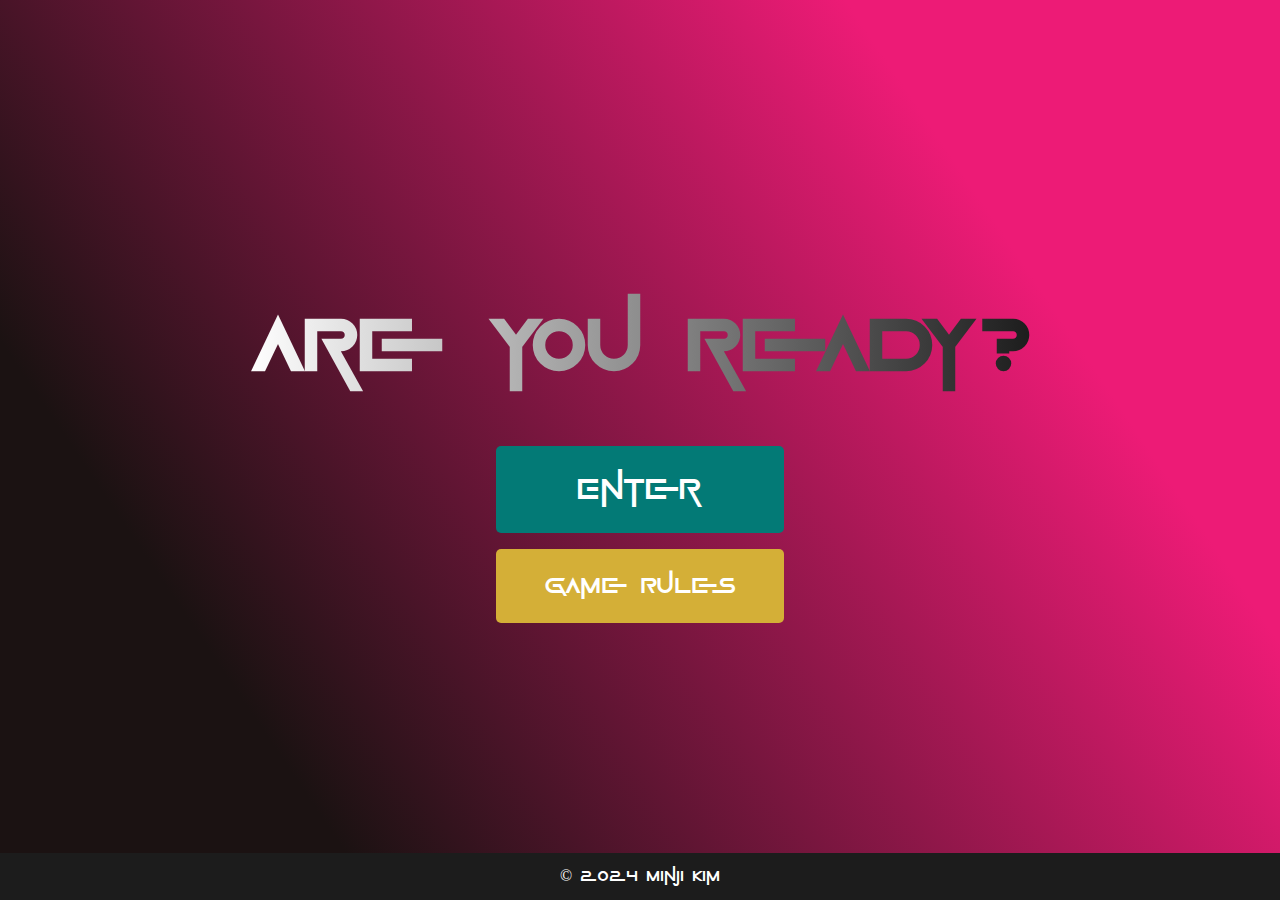
<file: index.html>
<!DOCTYPE html>
<html lang="en">
<head>
  <meta charset="UTF-8">
  <meta name="viewport" content="width=device-width, initial-scale=1.0">
  <title>Tic Tac Toe Game</title>
  <link rel="stylesheet" href="./CSS/entry-styles.css" />
  <link rel="stylesheet" href="./CSS/footer.css" />
  <script src="./Script/entry-script.js" defer></script>
</head>
<body>
  <!-- <div id="backdrop"></div> -->
  <h1>Are you ready?</h1>
  <div class="container">
    <div class="button-wrapper">
      <button id="entry-button">Enter</button>
      <button id="rule-button">Game Rules</button>
    </div>
</div>
  <dialog class="entry-dialog">
    <form class="name-form">
      <label for="name">Player △</label>
      <input type="text" id="name1" name="name1" autocomplete="off" required>

      <label for="name">Player 〇</label>
      <input type="text" id="name2" name="name2" autocomplete="off" required>

      <div class="entry-button-container">
        <button type="button" id="cancel-button">Cancel</button>
        <button type="submit" id="submit-button">Submit</button>
     </div>
    </form>
  </dialog>
  <dialog class="rules-dialog">
    <h2>Tic Tac Toe Game Rules</h2>
    <h3 style="color:red; font-style: italic; text-align: center;">Game will start as you enter.</h3>
    <section class="objective">
      <h3>Game Objective</h3>
      <p>Be the first player to align three of your markers in a row - horizontally, vertically, or diagonally.</p>
    </section>
  
    <section class="players">
      <h3>Players</h3>
      <ul>
        <li><strong>Player 1:</strong> Triangle (△) marker</li>
        <li><strong>Player 2:</strong> Circle (〇) marker</li>
      </ul>
    </section>
  
    <section class="gameplay">
      <h3>How to Play</h3>
      <ol>
        <li>Enter your names before the game starts.</li>
        <li>The game board is a 3x3 grid.</li>
        <li>Take turns placing your marker on an empty cell by clicking it.</li>
        <li>First to align three markers wins!</li>
      </ol>
    </section>
  
    <section class="winning">
      <h3>Winning Combinations</h3>
      <ul>
        <li>Horizontal: Three in any row</li>
        <li>Vertical: Three in any column</li>
        <li>Diagonal: Three from corner to opposite corner</li>
      </ul>
    </section>
  
    <section class="endgame">
      <h3>Game End</h3>
      <ul>
        <li>Win: Successfully align three markers</li>
        <li>Draw: All cells filled with no winner</li>
      </ul>
      <p>After the game, you can choose to replay or return to the main menu.</p>
    </section>
  
    <div class="close-rules-button-container">
      <button class="close-rules-button">Close</button>
    </div>
  </dialog>


  <footer>
    <p>&copy; 2024 Minji Kim</p>
  </footer>
</body>
</html>


<!-- 
<a href="index.html" class="button-link">Enter</a> -->
</file>
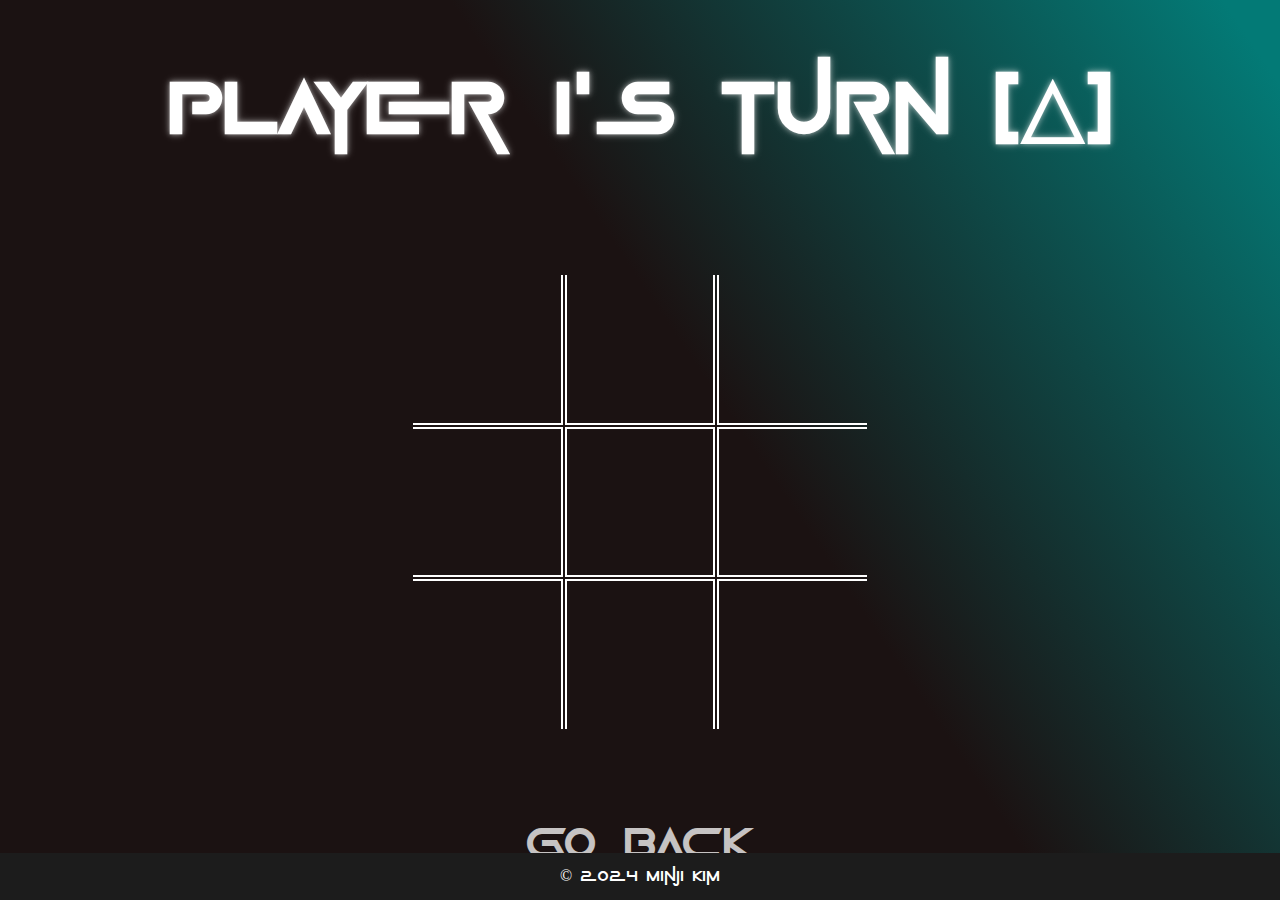
<file: game.html>
<!DOCTYPE html>
<html lang="en">
<head>
  <meta charset="UTF-8">
  <meta name="viewport" content="width=device-width, initial-scale=1.0">
  <title>Tic Tac Toe game</title>
  <link rel="stylesheet" href="./CSS/game-style.css" />
  <link rel="stylesheet" href="./CSS/footer.css" />
  <script src="./Script/game-script.js" defer></script>
</head>
<body>
  <header>
    <h1 id="game-title"></h1>
  </header>
  
    <div class="grid-container">
      <div class="grid">
       <div class="grid-item" data-index="0"></div>
        <div class="grid-item" data-index="1"></div>
        <div class="grid-item" data-index="2"></div>
        <div class="grid-item" data-index="3"></div>
        <div class="grid-item" data-index="4"></div>
        <div class="grid-item" data-index="5"></div>
        <div class="grid-item" data-index="6"></div>
        <div class="grid-item" data-index="7"></div>
        <div class="grid-item" data-index="8"></div>
      </div>
    </div>
    <div class="game-footer">
      <div>
        <a href="index.html" id="navigation-back-2">Go back</a>
      </div>
    </div>
  

    <div class="win-message-modal" id="win-message-modal">
      <div class="win-message-text"><h2></h2></div>
      <div class="backdrop-buttons">
        <button class="replay-btn">Replay</button>
        <a href="index.html" id="navigation-back-1">Go back</a>
      </div>
    </div>

  

  <footer>
    <p>&copy; 2024 Minji Kim</p>
  </footer>
</body>
</html>
</file>
<file: CSS/entry-styles.css>
@font-face {
  font-family: squidgame;
  src: url(../Font/Game\ Of\ Squids.ttf);
}

* {
  font-family: squidgame;
  box-sizing: border-box;
}

:root {
  --clr-bold-pink: #ed1b76;
  --clr-light-pink: #f44786;
  --clr-light-green: #249f9c;
  --clr-bold-green: #037a76;
  --clr-gold: #d4af37;
  --clr-dark-black: #1c1c1c;
}

html, body {
  min-height: 100vh;
  margin: 0;
  padding: 0;
}

body {
  background: linear-gradient(56deg, rgba(27,18,18,1) 20%, rgba(237,27,118,1) 77%);
  background-repeat: no-repeat;
  background-attachment: fixed;
  background-size: cover;
  display: flex;
  flex-direction: column;
  align-items: center;
  justify-content: center;
}

h1 {
  font-size: clamp(1.5rem, 8vw, 5rem);
  font-size: 5rem; 
  background: linear-gradient(to right, white, var(--clr-dark-black));
  -webkit-background-clip: text;
  -webkit-text-fill-color: transparent;
  background-clip: text;
  margin: 0 0 2rem 0;
  text-align: center;
}


.container {
  display: flex;
  flex-direction: column;
  align-items: center;
  gap: 2rem;
  width: 100%;
  max-width: 600px;
}

.button-wrapper {
  display: flex;
  flex-direction: column;
  align-items: center;
  justify-content: center;
  width: 100%;
  gap: 1rem;
}

#entry-button,
#rule-button {
  width: 100%;
  max-width: 18rem;
  padding: 1rem 0;
  text-align: center;
  border-radius: 5px;
  border: none;
  cursor: pointer;
  transition: background-color 0.3s;
}

#entry-button {
  background-color: var(--clr-bold-green);
  color: white;
  font-size: clamp(1.5rem, 4vw, 2rem);
}

#entry-button:hover {
  background-color: var(--clr-light-green);
}

#rule-button {
  background-color: var(--clr-gold);
  color: white;
  font-size: clamp(1.2rem, 3vw, 1.5rem);
}

#rule-button:hover {
  background-color: #e7c657;
}

.entry-dialog {
  padding: 1em;
  width: 90%;
  max-width: 400px;
  border: none;
  border-radius: 10px;
  background-color: var(--clr-dark-black);
  color: white;
  font-size: clamp(1.2rem, 3vw, 2rem);
}

.entry-dialog::backdrop {
  background-color: rgba(0, 0, 0, 0.459);
}

.entry-dialog > form {
  display: flex;
  flex-direction: column;
  justify-content: center;
  align-items: center;
  gap: 1.5rem;
  text-shadow:
    0 0 5px var(--clr-light-green),
    0 0 10px var(--clr-light-green),
    0 0 15px var(--clr-light-green),
    0 0 20px var(--clr-light-green),
    0 0 30px var(--clr-light-green);
}

form input {
  border: none;
  outline: none;
  background-color: white;
  padding: 10px;
  width: 100%;
  max-width: 300px;
  height: 40px;
  border-radius: 10px;
  font-size: 1rem;
}

.entry-button-container {
  display: flex;
  align-items: center;
  justify-content: center;
  gap: 1rem;
  width: 100%;
}

.entry-button-container > button {
  padding: 0.8rem 1.2rem;
  font-size: clamp(1rem, 2.5vw, 1.3rem);
  border-radius: 10px;
  border: none;
  cursor: pointer;
  transition: opacity 0.3s;
}

.entry-button-container > button:hover {
  opacity: 0.8;
}

#submit-button {
  background-color: var(--clr-light-pink);
  color: white;
}

#cancel-button {
  background-color: var(--clr-light-green);
  color: white;
}

.rules-dialog {
  background-color: var(--clr-dark-black);
  color: white;
  border: 3px solid var(--clr-gold);
  border-radius: 10px;
  padding: 1rem;
  box-shadow: 0 0 20px rgba(212, 175, 55, 0.5);
  line-height: 1.3;
  width: 90%;
  max-width: 600px;
  max-height: 80vh;
  overflow-y: auto;
}

.rules-dialog::backdrop {
  background-color: rgba(0, 0, 0, 0.527);
}

.rules-dialog h2 {
  color: var(--clr-gold);
  text-align: center;
  margin: 0 0 1rem 0;
  font-size: clamp(1.5rem, 4vw, 2rem);
}

.rules-dialog h3 {
  color: #f0e68c;
  margin: 1rem 0 0.5rem 0;
  font-size: clamp(1.2rem, 3vw, 1.5rem);
}

.rules-dialog p,
.rules-dialog ul,
.rules-dialog ol {
  color: rgba(255, 255, 255, 0.9);
  font-size: clamp(0.9rem, 2.5vw, 1rem);
}

.close-rules-button-container {
  display: flex;
  align-items: center;
  justify-content: center;
  margin-top: 1rem;
}

.close-rules-button {
  background-color: var(--clr-gold);
  color: black;
  padding: 0.8rem 1.2rem;
  border-radius: 5px;
  border: none;
  cursor: pointer;
  font-size: clamp(1rem, 2.5vw, 1.2rem);
}

.close-rules-button:hover {
  background-color: #b5942a;
}

@media (max-width: 480px) {
  .entry-button-container {
    flex-direction: row;
    gap: 0.8rem;
  }

  .entry-button-container > button {
    width: 40%;
  }
}
</file>
<file: CSS/footer.css>
footer {
  position: fixed;
  left: 0;
  bottom: 0;
  width: 100%;
  background-color: #1c1c1c;
  color: white;
  text-align: center;
  padding: 10px 0;
}

footer p {
  margin: 0;
  font-size: 1rem;
}
</file>
<file: CSS/game-style.css>
@font-face {
  font-family: squidgame;
  src: url(../Font/Game\ Of\ Squids.ttf);
}

* {
  font-family: squidgame;
  box-sizing: border-box;
}

:root {
  --clr-bold-pink: #ed1b76;
  --clr-light-pink: #f44786;
  --clr-light-green: #249f9c;
  --clr-bold-green: #037a76;
  --mark-size: calc(var(--grid-item-size) * 0.9);
  --grid-item-size: min(20vw, 150px); /* Responsive grid size */
}

html, body {
  display: flex;
  flex-direction: column;
  min-height: 100vh;
  margin: 0;
  padding: 0;
}

body {
  background: linear-gradient(56deg, rgba(27,18,18,1) 56%, rgba(3,122,118,1) 97%);
  background-repeat: no-repeat;
  background-attachment: fixed;
  background-size: cover;
}

h1 {
  text-align: center;
  font-size: clamp(2rem, 8vw, 5rem); /* Responsive font size */
  font-weight: 900;
  color: white;
  text-shadow: 
    0 0 5px rgba(255, 255, 255, 0.5), 
    0 0 10px rgba(255, 255, 255, 0.3);
  margin: 0.5em 0;
}

p {
  color: white;
}

.grid-container {
  display: flex;
  justify-content: center;
  align-items: center;
  flex-grow: 1;
}

.grid {
  display: grid;
  grid-template-columns: repeat(3, auto);
  gap: 2px;
}

.grid-item {
  border: solid 2px white;
  width: var(--grid-item-size);
  height: var(--grid-item-size);
  cursor: pointer;
  display: flex;
  justify-content: center;
  align-items: center;
}

.marker {
  width: var(--mark-size);
  height: var(--mark-size);
}

.marker.triangle {
  width: 0;
  height: 0;
  border-left: calc(var(--mark-size) * 0.25) solid transparent;
  border-right: calc(var(--mark-size) * 0.25) solid transparent;
  border-bottom: calc(var(--mark-size) * 0.5) solid var(--clr-bold-pink);
  filter: drop-shadow(0 0 10px var(--clr-bold-pink))
          drop-shadow(0 0 20px var(--clr-bold-pink))
          drop-shadow(0 0 30px var(--clr-bold-pink));
}

.marker.circle {
  border: calc(var(--mark-size) * 0.06) solid var(--clr-bold-green);
  border-radius: 50%;
  width: calc(var(--mark-size) * 0.7);
  height: calc(var(--mark-size) * 0.7);
  box-shadow: 0 0 10px var(--clr-bold-green),
              0 0 20px var(--clr-bold-green),
              0 0 30px var(--clr-bold-green),
              inset 0 0 10px var(--clr-bold-green);
  animation: circle-pulse 1.5s ease-in-out infinite;
}

/* Keep your existing keyframe animations */

.grid-item:first-child,
.grid-item:nth-child(2),
.grid-item:nth-child(3) {
  border-top: none;
}

.grid-item:nth-child(7),
.grid-item:nth-child(8),
.grid-item:nth-child(9) {
  border-bottom: none;
}

.grid-item:nth-child(3n) {
  border-right: none;
}

.grid-item:nth-child(3n+1) {
  border-left: none;
}

.win-message-modal {
  display: none;
  position: fixed;
  top: 0;
  left: 0;
  right: 0;
  bottom: 0;
  background: rgba(0, 0, 0, 0.849);
  z-index: 10;
}

.win-message-modal.show {
  display: flex;
  justify-content: center;
  align-items: center;
  flex-direction: column;
}

.win-message-text h2 {
  font-size: clamp(1.5rem, 5vw, 2rem);
  color: white;
  text-align: center;
}

.backdrop-buttons {
  display: flex;
  align-content: center;
  justify-content: center;
  gap: 20px;
  flex-wrap: wrap;
}

.replay-btn, #navigation-back-1 {
  display: inline-block;
  padding: 10px 20px;
  color: white;
  border-radius: 5px;
  border: none;
  cursor: pointer;
  font-size: clamp(1rem, 3vw, 1.3rem);
  text-decoration: none;
  transition: background-color 0.3s, box-shadow 0.3s, transform 0.3s;
}

.replay-btn {
  background-color: var(--clr-bold-pink);
}

#navigation-back-1 {
  background-color: var(--clr-bold-green);
}

.replay-btn:hover, #navigation-back-1:hover {
  box-shadow: 0 4px 8px rgba(0, 0, 0, 0.2);
  transform: translateY(-2px);
}

.replay-btn:hover {
  background-color: var(--clr-light-pink);
}

#navigation-back-1:hover {
  background-color: var(--clr-light-green);
}

.game-footer {
  text-align: center;
  margin: 1em 0;
}

#navigation-back-2 {
  color: rgba(255, 255, 255, 0.753);
  font-size: clamp(1.5rem, 5vw, 3rem);
  text-decoration: none;
}

footer {
  text-align: center;
  padding: 1em 0;
}


@media (max-width: 768px) {
  :root {
    --grid-item-size: min(25vw, 100px);
  }

  #navigation-back-2 {
    display: block; /* Make visible on smaller screens */
    text-align: center;
    margin: 1em 0;
  }
}
</file>
